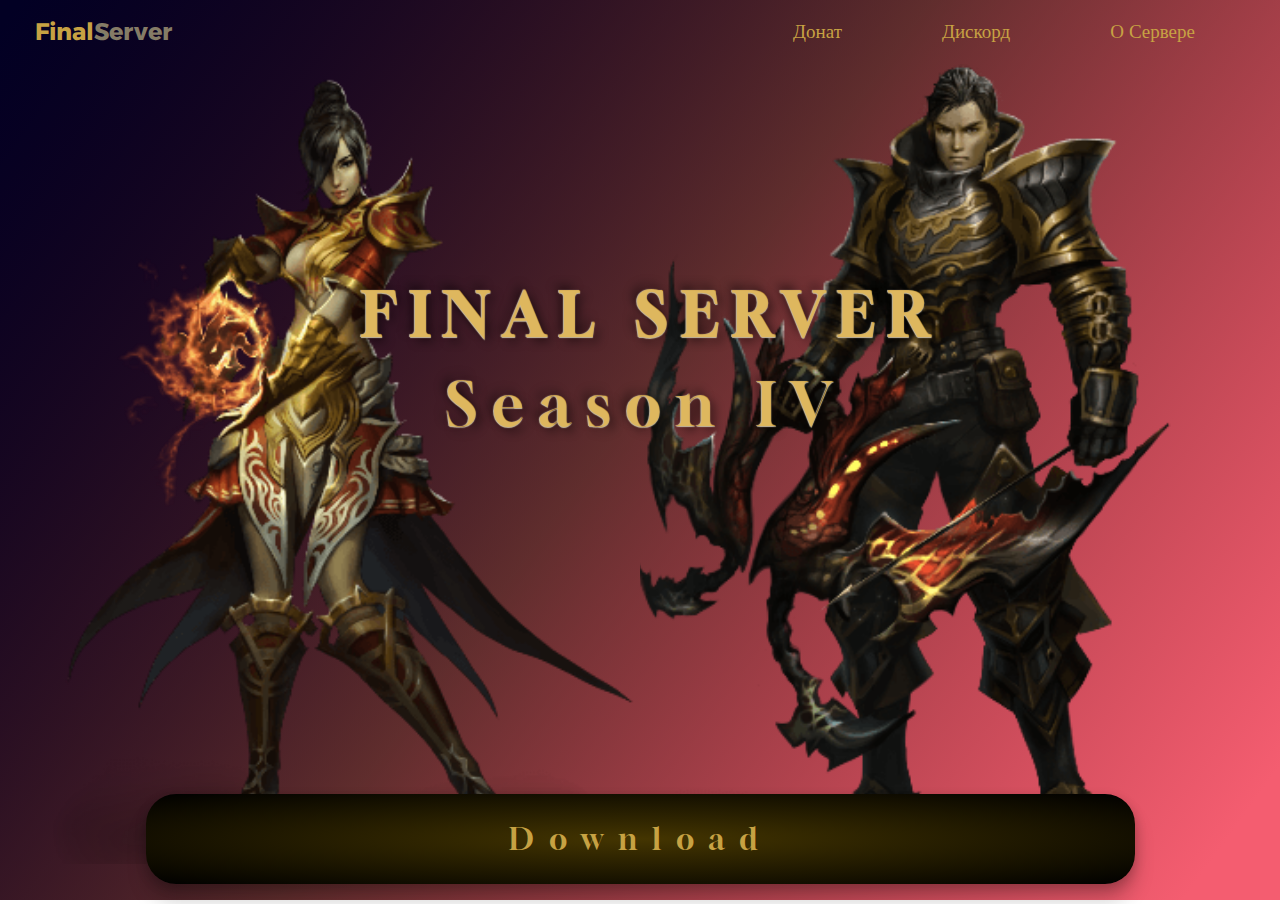
<file: index.html>
<!DOCTYPE html>
<html lang="ru">
<head>
    <meta charset="UTF-8">
    <meta http-equiv="X-UA-Compatible" content="IE=edge">
    <meta name="viewport" content="width=device-width, initial-scale=1.0">
    <link rel="shortcut icon" href="/img/Дизайн без названия.png" type="Дизайн без названия.png">
    <title>Final Server</title>
    <link rel="stylesheet" href="css/fonts.css">
    <link rel="stylesheet" href="css/reset.css">
    <link rel="stylesheet" href="css/style.css">
</head>
<body>
    <div class="wrapper">
        <header class="header">
            <div class="logo">
                <h3 class="logo_item"><a href="index.html">Final<span>Server</span></a></h3>
            </div>
            <nuv class="menu_heder">
                <ul class="menu_list">
                    <li class="menu_item"> <a href="#popup" class="header__phone popup-link">Донат</a> </li>
                    <li class="menu_item"><a href="https://discord.gg/SgG2uaM8" target="_blank">Дискорд</a></li>
                    <li class="menu_item"><a href="abaut.html">О Сервере</a></li>
                </ul>
            </nuv>
        </header>
        <main class="main ">
         <div class="h1_header">
            <h1 class="h1_text fullscreen__title">
                FINAL SERVER
            </h1>
            <p class="fullscreen__title2">
                Season IV
            </p>
         </div>
         <section class="box__img">
            <div class="img_one fullscreen__title3"></div>
            <div class="img_two fullscreen__title4"></div>
         </section>
         <section class="button_daunt">
            <a href="#" class="button__active">Download</a>
         </section>
        </main>
        <footer class="footer"></footer>
    </div>
    <div class="popup" id="popup">
        <a href="#" class="popup__area"></a>
        <div class="popup__body">
            <div class="popup__content">
                <a href="#" class="popup__close">Х</a>
                <div class="popup__titel">Для доната обратитесь к администрации сервера</div>
                <div class="popup__text">
                    ( Это временно , приносим извинения за предоставленные не удобства )
                </div>
            </div>
        </div>
    </div>
    <script src="js/script.js"></script>
</body>
</html>
</file>
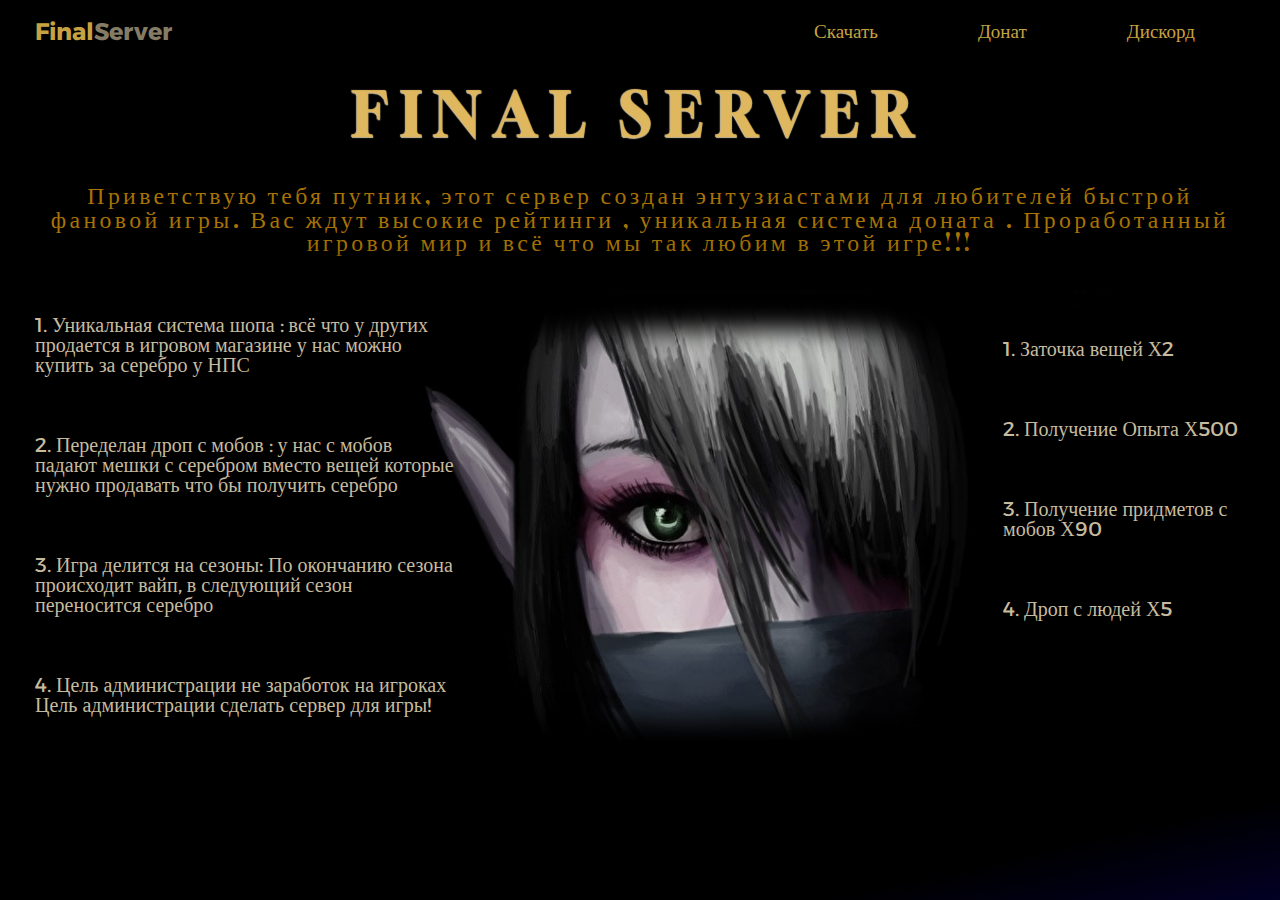
<file: abaut.html>
<!DOCTYPE html>
<html lang="en">
<head>
    <meta charset="UTF-8">
    <meta http-equiv="X-UA-Compatible" content="IE=edge">
    <meta name="viewport" content="width=device-width, initial-scale=1.0">
    <link rel="shortcut icon" href="/img/Дизайн без названия.png" type="Дизайн без названия.png">
    <title> Final Server | О нас</title>
    <link rel="stylesheet" href="css/reset.css">
    <link rel="stylesheet" href="css/fonts.css">
    <link rel="stylesheet" href="css/abaut.css">
</head>
<body>
    <div class="wrapper">
        <header class="header">
            <div class="logo">
                <h3 class="logo_item"><a href="index.html">Final<span>Server</span></a></h3>
            </div>
            <nuv class="menu_heder">
                <ul class="menu_list">
                    <li class="menu_item"><a href="#">Скачать</a></li>
                    <li class="menu_item"> <a href="#popup" class="header__phone popup-link">Донат</a> </li>
                    <li class="menu_item"><a href="https://discord.gg/SgG2uaM8" target="_blank">Дискорд</a></li>
                </ul>
            </nuv>
        </header>
        <main class="main">
            <div class="header_h2">
                <h2 class="header_text">
                    Final
                </h2>
                <h2 class="header_text2">
                    Server
                </h2>
            </div>
            <div class="text_info">
                <p class="info_text">
                    Приветствую тебя путник, этот сервер создан энтузиастами для любителей 
                    быстрой фановой игры. Вас ждут высокие рейтинги  ,  уникальная система доната 
                    . Проработанный игровой мир и всё что мы так любим в этой игре!!!
                </p>
            </div>
            <div class="box_info">
                <div class="info_reit">
                    <nuv class="nuv_info">
                        <ul class="info_list">
                            <li class="info_item anim1">1. Уникальная система шопа :
                                всё что у других продается в игровом магазине у нас 
                                можно купить за серебро у НПС
                            </li>
                            <li class="info_item anim2">2.
                                Переделан дроп с мобов : 
                                у нас с мобов падают мешки с серебром вместо 
                                вещей которые нужно продавать что бы получить 
                                серебро
                            </li>
                            <li class="info_item anim3">3.
                                Игра делится на сезоны:
                                По окончанию сезона происходит вайп,
                                в следующий сезон переносится серебро
                            </li>
                            <li class="info_item anim4">4.
                                Цель администрации не заработок на игроках  
                                Цель администрации сделать сервер для игры! 
                            </li>
                        </ul>
                    </nuv>
                </div>
                <div class="info_reit1">
                    <h4 class="text_h4">Рейтинги</h4>
                    <nuv class="nuv_info">
                        <ul class="info_list">
                            <li class="info_item anim1">1. 
                                Заточка вещей Х2
                            </li>
                            <li class="info_item anim2">2.
                               Получение Опыта Х500
                            </li>
                            <li class="info_item anim3">3.
                                Получение придметов с мобов Х90
                            </li>
                            <li class="info_item anim4">4.
                                  Дроп с людей Х5
                            </li>
                        </ul>
                    </nuv>
                </div>
            </div>
        </main>
        <footer class="footer">

        </footer>
    </div>
    <div class="popup" id="popup">
        <a href="#" class="popup__area"></a>
        <div class="popup__body">
            <div class="popup__content">
                <a href="#" class="popup__close">Х</a>
                <div class="popup__titel">Для доната обратитесь к администрации сервера</div>
                <div class="popup__text">
                    ( Это временно , приносим извинения за предоставленные не удобства )
                </div>
            </div>
        </div>
    </div>

    <script src="js/script.js"></script>
</body>
</html>
</file>
<file: css/fonts.css>
@import url(https://fonts.googleapis.com/css?family=Alexandria:100,200,300,regular,500,600,700,800,900);
@import url('https://fonts.googleapis.com/css2?family=Gloock&display=swap');
</file>
<file: css/style.css>
html,
body{
    height: 100%;
    line-height: 1;
    font-size: 17px;
    background-color: #fff;
    color: black;
    font-family: Alexandria;
    background: rgb(2,0,36);
    background: linear-gradient(126deg, rgba(2,0,36,1) 1%, rgba(64,4,4,0.5956757703081232) 48%, rgba(244,93,112,1) 95%);
    background-repeat: no-repeat;
    background-size:auto;
}

.wrapper{
    min-height: 100%;
    max-width: 1250px;
    display: flex;
    flex-direction: column;
    padding: 20px;
    margin: 0 auto;
}
.main{
    flex: 1 1 auto;
    position: relative;
    min-height: 100%;
}
.header{
    min-width: 100%;
    display: flex;
    align-items: center;
    justify-content: space-between;
    margin: 0 auto;
}

.logo{
    font-size: 120%;
}
.logo_item a{
    color: rgb(199, 162, 67);
    transition: all .6s ease; 
}
.logo_item span{
    color: rgb(133, 124, 102);
    transition: all .6s ease;  
}
.logo_item a:hover{
    color: rgb(133, 124, 102); 
}
.logo_item span:hover{
    color: rgb(199, 162, 67); 
}
.menu_list{
    display: flex;
    align-items: center;

}
.menu_item{
    position: relative;
    margin: 0 50px;
    color: black;
    font-size: 19px;
    font-family:Alexandria;
    transition: all .6s ease;
}

.menu_item a{
    color:  rgb(199, 162, 67);
}
.menu_item::before{
    content: "";
    position: absolute;
    bottom: -6px;
    left: 0;
    width: 100%;
    height: 2px;
    background-color: rgb(187, 159, 159);
    opacity: 0;
    transition: all .6s ease;
    box-sizing: border-box;
}
.menu_item:hover:before{
    content: "";
    position: absolute;
    bottom: -6px;
    left: 0;
    width: 100%;
    height: 15%;
    opacity: .8;
}

/*///////////////////////////////////////////////////////////////////////////*/


.h1_header{
    color: #fff;
    text-align: center;
    margin: 90px auto;


}
.fullscreen__title{
    position: absolute;
    top: 40px;
    left: 27%;
    font-family: 'Gloock', serif;
    letter-spacing: 15px;
    font-size: 60px;
    text-shadow: -1px 0 1px #c6bb9f, 0 1px 1px #c6bb9f, 5px 5px 10px rgba(0, 0, 0, 0.4), -5px -5px 10px rgba(0, 0, 0, 0.4);
    color: #ffb0076c;



    transform: translate(0px, 0px);
    opacity:0;
    transition: 3.3s ease;
    z-index: 11;
}
.fullscreen__title._active{
    transform: translate(0px,200px);
    opacity:1;
}
.fullscreen__title2{
    font-family: 'Gloock', serif;
    letter-spacing: 15px;
    font-size: 60px;
    text-shadow: -1px 0 1px #c6bb9f, 0 1px 1px #c6bb9f, 5px 5px 10px rgba(0, 0, 0, 0.4), -5px -5px 10px rgba(0, 0, 0, 0.4);
    color: #ffb0076c;
    margin:500px auto 0px;
    position: absolute;
    top: 80px;
    left: 34%;
    max-width: 1250px;


    transform: translate(0px, 0px);
    opacity:0;
    transition: 3.3s ease;
    z-index: 10;
}
.fullscreen__title2._active{
    transform: translate(0px,-250px);
    opacity:1;
}
.box__img{
    margin: -70px auto;
    width: 100%;
    height: 800px;
    display: flex;
    justify-content: space-between;
    box-sizing: border-box;
}
.img_one{
    width: 50%;
    height: 100%;
    background-image: url(../img/sum_big.png);
    background-repeat: no-repeat;
    background-position:center center;
    background-size: cover;
    box-sizing: border-box;
}
.img_two{
    width: 50%;
    height: 100%;
    background-image: url(../img/ranger_big.png);
    background-repeat: no-repeat;
    background-position:center center;
    background-size: cover;
    box-sizing: border-box;
    z-index: 2;
}

.fullscreen__title3{
    transform: translate(120%, 0px);
    opacity:0;
    transition: 2s ease;
}
.fullscreen__title3._active{
    transform: translate(0px,0px);
    opacity:1;
}
.fullscreen__title4{
    transform: translate(-120%, 0px);
    opacity:0;
    transition: 2s ease;
}
.fullscreen__title4._active{
    transform: translate(0px,0px);
    opacity:1;
}
.button_daunt{
    display: flex;
    align-items: center;
    justify-content: center;
    min-width: 100%;
    color: white;
    z-index: 3;
}
.button__active{
    color:  rgb(199, 162, 67);
    background: radial-gradient(ellipse at center, #443501 0%,#000000 100%);
    box-shadow: 0 4px 12px rgba(0,0,0,0.2), 0 16px 20px rgba(0,0,0,0.2);
    padding: 30px 30%;
    z-index: 4;

    font-family: 'Gloock', serif;
    letter-spacing: 15px;
    font-size: 30px;

    border-radius: 1em;
    transition: all .7s ease;
}
.button__active:hover{
    color:  rgb(20, 15, 1);
    background: radial-gradient(ellipse at center, #997802 0%,#000000 100%);

}

.popup{
    position: fixed;
    top: 0;
    left: 0;
    width: 100%;
    height: 100%;
    background-color: #000000e7;
    color: #997802;
    z-index: 999;
    opacity: 0;
    visibility: hidden;
}
.popup:target{
    opacity: 1;
    visibility: visible;
}
.popup__body{
    min-height: 100%;
    display: flex;
    align-items: center;
    justify-content: center;
    text-align: center;
}
.popup__content{
    background-color: #fff;
    max-width: 800px;
    padding: 40px;
    position: relative;
}
.popup__area{
    position: absolute;
    width: 100%;
    height: 100%;
    top: 0;
    left: 0;
}
.popup__close{
    position: absolute;
    right: 10px;
    top: 10px;
    font-size: 20px;
    color: red;
}
.popup__titel{
    font-size: 40px;
    margin: 0px 0px 1em 0px;

}
.popup__text{
    font-size: 20px;
}
</file>
<file: css/abaut.css>
html,
body{
    height: 100%;
    line-height: 1;
    font-size: 17px;
    background-color: #fff;
    color: black;
    font-family: Alexandria;
    background: rgb(0,0,0);
    background: linear-gradient(167deg, rgba(0,0,0,1) 91%, rgba(2,0,36,1) 100%, rgba(67,51,200,0.5956757703081232) 100%);
    background-size:auto;
}

.wrapper{
    min-height: 100%;
    max-width: 1250px;
    display: flex;
    flex-direction: column;
    padding: 20px;
    margin: 0 auto;
}
.main{
    flex: 1 1 auto;
    position: relative;
    min-height: 100%;
}
.header{
    min-width: 100%;
    display: flex;
    align-items: center;
    justify-content: space-between;
    margin: 0 auto;
}

.logo{
    font-size: 120%;
}
.logo_item a{
    color: rgb(199, 162, 67);
    transition: all .6s ease; 
}
.logo_item span{
    color: rgb(133, 124, 102);
    transition: all .6s ease;  
}
.logo_item a:hover{
    color: rgb(133, 124, 102); 
}
.logo_item span:hover{
    color: rgb(199, 162, 67); 
}
.menu_list{
    display: flex;
    align-items: center;

}
.menu_item{
    position: relative;
    margin: 0 50px;
    color: black;
    font-size: 19px;
    font-family:Alexandria;
    transition: all .6s ease;
}

.menu_item a{
    color:  rgb(199, 162, 67);
}
.menu_item::before{
    content: "";
    position: absolute;
    bottom: -6px;
    left: 0;
    width: 100%;
    height: 2px;
    background-color: rgb(187, 159, 159);
    opacity: 0;
    transition: all .6s ease;
    box-sizing: border-box;
}
.menu_item:hover:before{
    content: "";
    position: absolute;
    bottom: -6px;
    left: 0;
    width: 100%;
    height: 15%;
    opacity: .8;
}
/*//////////////////////////////*/


.header_h2{
    display: flex;
    align-items: center;
    justify-content: center;
    margin: 40px auto;
    text-transform: uppercase;
}
.header_text{
    
    font-family: 'Gloock', serif;
    letter-spacing: 15px;
    font-size: 60px;
    text-shadow: -1px 0 1px #c6bb9f, 0 1px 1px #c6bb9f, 5px 5px 10px rgba(0, 0, 0, 0.4), -5px -5px 10px rgba(0, 0, 0, 0.4);
    color: #ffb0076c;
    padding: 0px 10px;


    transform: translate(-200px, 0px);
    opacity:0;
    transition: 1.3s ease;
    z-index: 1;
}
.header_text._active{
    transform: translate(0px,0px);
    opacity:1;
}
.header_text2{
    
    font-family: 'Gloock', serif;
    letter-spacing: 15px;
    font-size: 60px;
    text-shadow: -1px 0 1px #c6bb9f, 0 1px 1px #c6bb9f, 5px 5px 10px rgba(0, 0, 0, 0.4), -5px -5px 10px rgba(0, 0, 0, 0.4);
    color: #ffb0076c;
    padding: 0px 10px;


    transform: translate(200px, 0px);
    opacity:0;
    transition: 1.3s ease;
    z-index: 1;
}
.header_text2._active{
    transform: translate(0px,0px);
    opacity:1;
}

.text_info{
    margin: 0 auto;
    text-align: center;
}
.info_text{
    font-family: 'Gloock', serif;
    font-size: 1.4em;
    color: #ffb007a9;
    letter-spacing: .14em;


    transform: translate(0px,120px);
    opacity:0;
    transition: 1.3s ease;
    z-index: 1;
}
.info_text._active{
    transform: translate(0px,0px);
    opacity:1;
}
.box_info{
    position: relative;
    display: flex;
    justify-content: space-between;
    background-image: url(../img/DOTA_.png);
    background-repeat: no-repeat;
    background-size: cover;
    background-position: center center;
    min-width: 100%;
    min-height: 100%;
    margin: 30px auto;
}
.box_info::before{
    content: "";
    position: absolute;
    top: 0;
    left: 0;
    background-color: #000000;
    min-width: 100%;
    height: 5px;
    box-shadow: 11px 11px 25px 30px rgb(0, 0, 0);

}

.box_info::after{
    content: "";
    position: absolute;
    bottom: 0;
    left: 0;
    background-color: #000000;
    min-width: 100%;
    height: 5px;
    box-shadow: 11px 11px 25px 30px rgb(0, 0, 0);

}
.info_reit{
    width: 35%;
    min-height: 100%;
}
.info_list{
    color: #c6bb9f;
    display: flex;
    flex-direction: column;
}
.info_item{
    padding: 30px 0px;
    font-size: 20px;

}
.anim1{
    
    transform: translate(-100px,0px);
    opacity:0;
    transition: .8s ease;
    z-index: 1;
}

.anim1._active{
    transform: translate(0px,0px);
    opacity:1;
}
.anim2{
    
    transform: translate(-120px,0px);
    opacity:0;
    transition: 1.8s ease;
    z-index: 1;
}

.anim2._active{
    transform: translate(0px,0px);
    opacity:1;
}
.anim3{
    
    transform: translate(-140px,0px);
    opacity:0;
    transition: 2.8s ease;
    z-index: 1;
}

.anim3._active{
    transform: translate(0px,0px);
    opacity:1;
}
.anim4{
    
    transform: translate(-150px,0px);
    opacity:0;
    transition: 3.8s ease;
    z-index: 1;
}

.anim4._active{
    transform: translate(0px,0px);
    opacity:1;
}
.info_reit1{
    width: 20%;
    min-height: 100%;
}

.text_h4{
    display: flex;
    justify-content: center;
    align-items: center;

    color: #c6bb9f;
    font-size: 24px;
    z-index: 3;
}

.popup{
    position: fixed;
    top: 0;
    left: 0;
    width: 100%;
    height: 100%;
    background-color: #000000e7;
    color: #997802;
    z-index: 999;
    opacity: 0;
    visibility: hidden;
}
.popup:target{
    opacity: 1;
    visibility: visible;
}
.popup__body{
    min-height: 100%;
    display: flex;
    align-items: center;
    justify-content: center;
    text-align: center;
}
.popup__content{
    background-color: #fff;
    max-width: 800px;
    padding: 40px;
    position: relative;
}
.popup__area{
    position: absolute;
    width: 100%;
    height: 100%;
    top: 0;
    left: 0;
}
.popup__close{
    position: absolute;
    right: 10px;
    top: 10px;
    font-size: 20px;
    color: red;
}
.popup__titel{
    font-size: 40px;
    margin: 0px 0px 1em 0px;

}
.popup__text{
    font-size: 20px;
}
</file>
